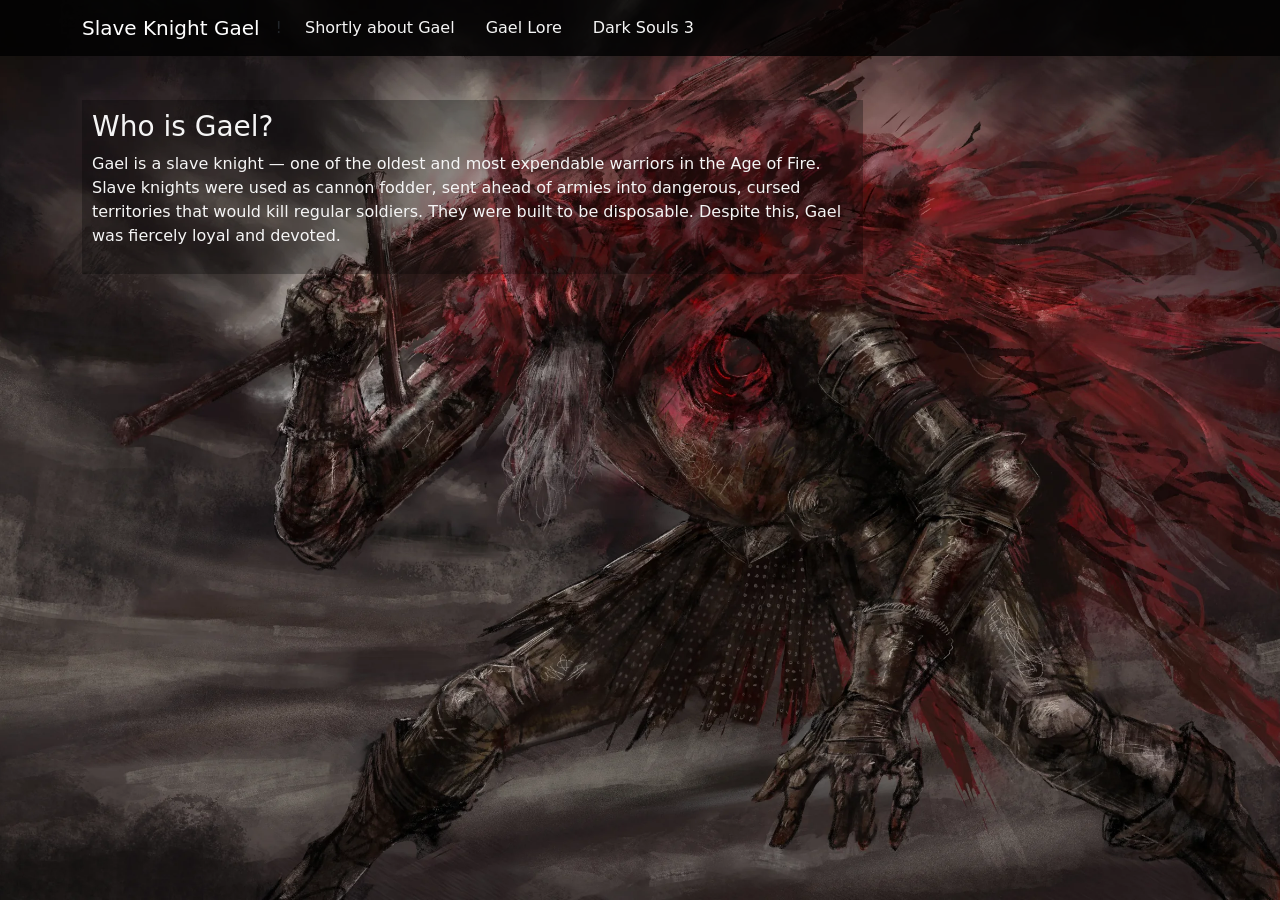
<file: index.html>
<!DOCTYPE html>
<html lang="en">
  <head>
    <meta charset="UTF-8">
    <meta name="viewport" content="width=device-width, initial-scale=1">
    <link href="https://cdn.jsdelivr.net/npm/bootstrap@5.3.8/dist/css/bootstrap.min.css" rel="stylesheet" integrity="sha384-sRIl4kxILFvY47J16cr9ZwB07vP4J8+LH7qKQnuqkuIAvNWLzeN8tE5YBujZqJLB" crossorigin="anonymous">
    <script src="https://cdn.jsdelivr.net/npm/bootstrap@5.3.8/dist/js/bootstrap.bundle.min.js" integrity="sha384-FKyoEForCGlyvwx9Hj09JcYn3nv7wiPVlz7YYwJrWVcXK/BmnVDxM+D2scQbITxI" crossorigin="anonymous"></script>
    <link rel="stylesheet" href="style.css">
    <title>WebbiGael</title>
  </head>
  <body>
 
    <header>
      <nav class="navbar navbar-expand-lg navbar-dark sticky-top">
        <div class="container">
          <a class="navbar-brand" href="">Slave Knight Gael</a>!
          <ul class="navbar-nav me-auto">
            <li class="nav-item"><a class="nav-link" href="index.html">Shortly about Gael</a></li>
            <li class="nav-item"><a class="nav-link" href="gaelLore.html">Gael Lore</a></li>
            <li class="nav-item"><a class="nav-link" href="https://en.wikipedia.org/wiki/Dark_Souls_III" target="_blank">Dark Souls 3</a></li>
          </ul>
        </div>
      </nav>
    </header>
 
    <main class="container my-4">
      <div class="row">
 
        <div class="col-12">
          <div class="box">
            <h3>Who is Gael?</h3>
            <p>Gael is a slave knight — one of the oldest and most expendable warriors in the Age of Fire. Slave knights were used as cannon fodder, sent ahead of armies into dangerous, cursed territories that would kill regular soldiers. 
              They were built to be disposable. Despite this, Gael was fiercely loyal and devoted.</p>
          </div>
        </div>
 
      </div>
    </main>
 
  </body>
</html>
</file>
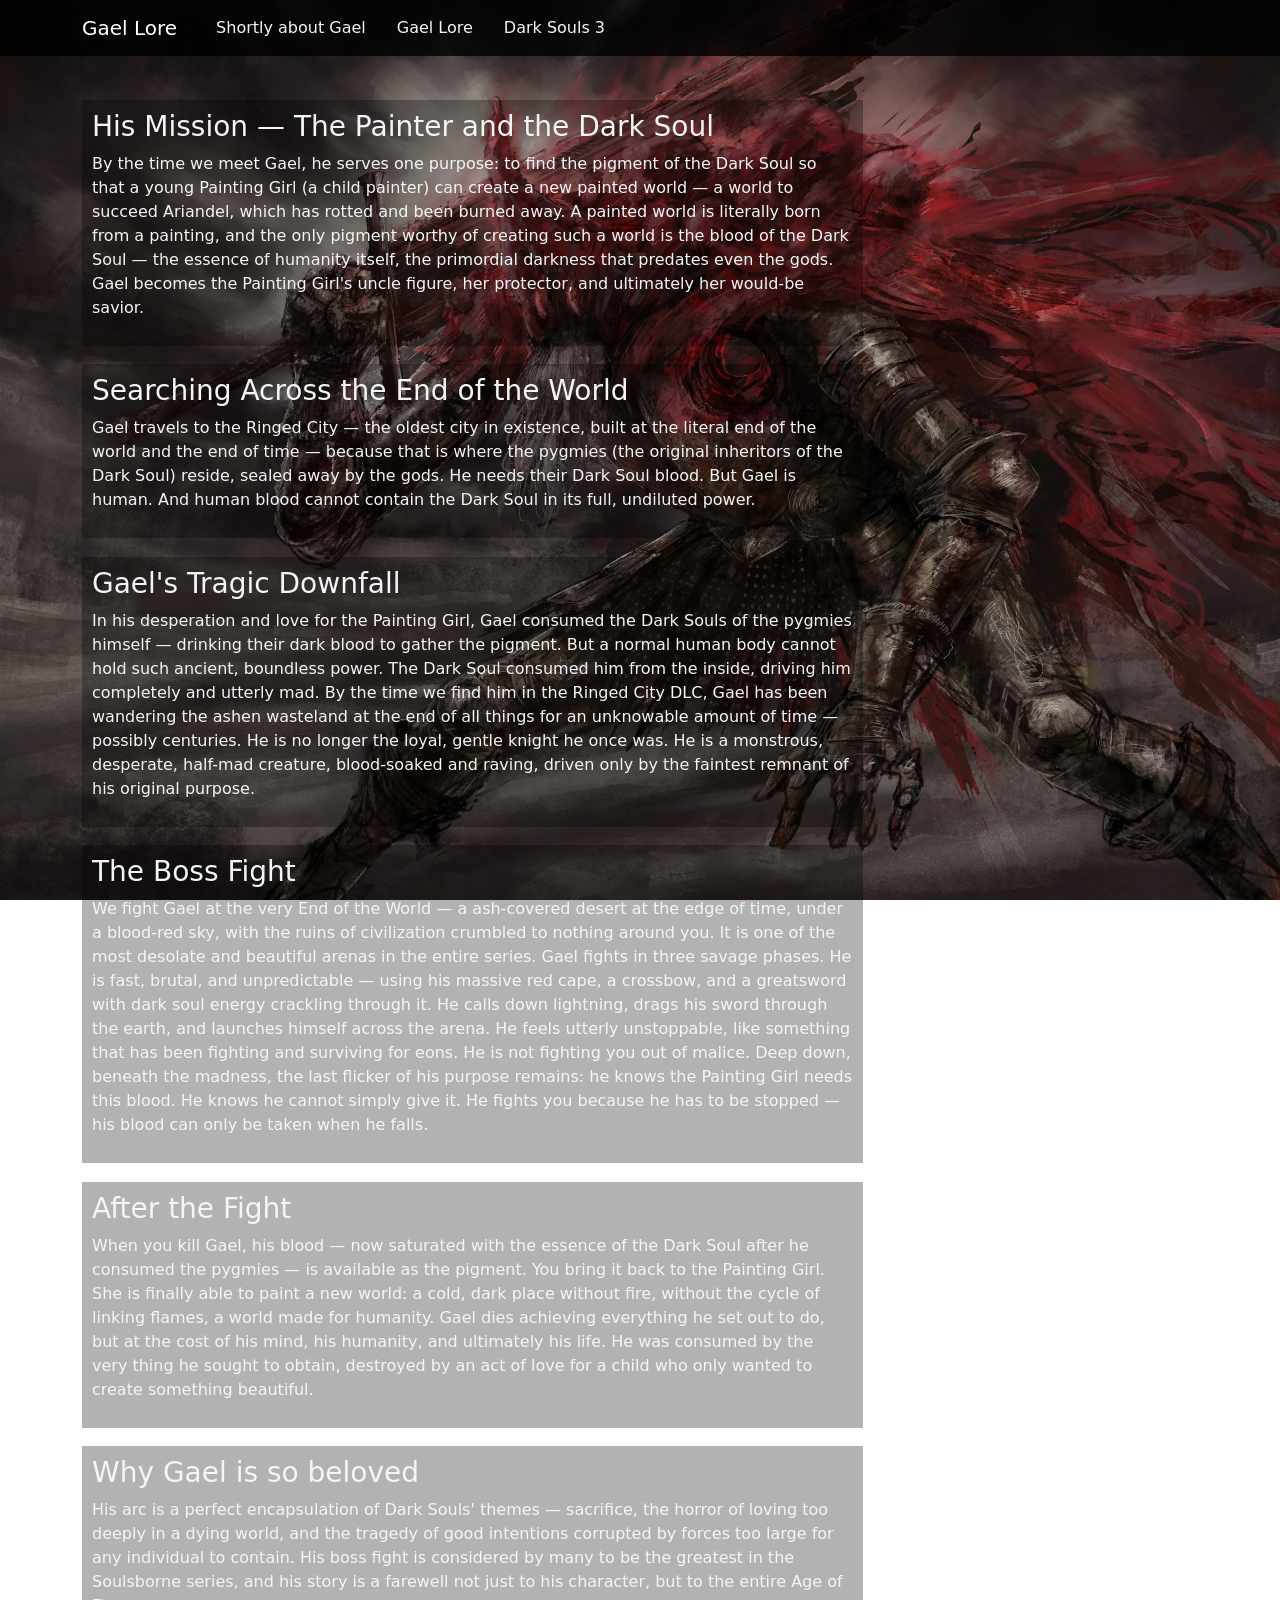
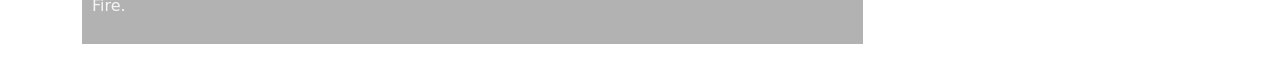
<file: gaelLore.html>
<!DOCTYPE html>
<html lang="en">
  <head>
    <meta charset="UTF-8">
    <meta name="viewport" content="width=device-width, initial-scale=1">
    <link href="https://cdn.jsdelivr.net/npm/bootstrap@5.3.8/dist/css/bootstrap.min.css" rel="stylesheet" integrity="sha384-sRIl4kxILFvY47J16cr9ZwB07vP4J8+LH7qKQnuqkuIAvNWLzeN8tE5YBujZqJLB" crossorigin="anonymous">
    <script src="https://cdn.jsdelivr.net/npm/bootstrap@5.3.8/dist/js/bootstrap.bundle.min.js" integrity="sha384-FKyoEForCGlyvwx9Hj09JcYn3nv7wiPVlz7YYwJrWVcXK/BmnVDxM+D2scQbITxI" crossorigin="anonymous"></script>
    <link rel="stylesheet" href="style.css">
    <title>WebbiGael</title>
  </head>
  <body>
 
    <header>
      <nav class="navbar navbar-expand-lg navbar-dark sticky-top">
        <div class="container">
          <a class="navbar-brand" href="#">Gael Lore</a>
          <ul class="navbar-nav me-auto">
            <li class="nav-item"><a class="nav-link" href="index.html">Shortly about Gael</a></li>
            <li class="nav-item"><a class="nav-link" href="gaelLore.html">Gael Lore</a></li>
            <li class="nav-item"><a class="nav-link" href="https://en.wikipedia.org/wiki/Dark_Souls_III" target="_blank">Dark Souls 3</a></li>
          </ul>
        </div>
      </nav>
    </header>
 
    <main class="container my-4">
      <div class="row">
 
        <div class="col-12">
          <div class="box">
            <h3>His Mission — The Painter and the Dark Soul</h3>
            <p>
              By the time we meet Gael, he serves one purpose: to find the pigment of the Dark Soul so that a young Painting Girl (a child painter) can create a new painted world — a world to succeed Ariandel, which has rotted and been burned away.
              A painted world is literally born from a painting, and the only pigment worthy of creating such a world is the blood of the Dark Soul — the essence of humanity itself, the primordial darkness that predates even the gods. Gael becomes the Painting Girl's uncle figure, her protector, and ultimately her would-be savior.
            </p>
          </div>
        </div>
 
        <div class="col-12">
          <div class="box">
            <h3>Searching Across the End of the World</h3>
            <p>
              Gael travels to the Ringed City — the oldest city in existence, built at the literal end of the world and the end of time — because that is where the pygmies (the original inheritors of the Dark Soul) reside, sealed away by the gods. He needs their Dark Soul blood.
              But Gael is human. And human blood cannot contain the Dark Soul in its full, undiluted power.
            </p>
          </div>
        </div>
 
        <div class="col-12">
          <div class="box">
            <h3>Gael's Tragic Downfall</h3>
            <p>
              In his desperation and love for the Painting Girl, Gael consumed the Dark Souls of the pygmies himself — drinking their dark blood to gather the pigment. But a normal human body cannot hold such ancient, boundless power. The Dark Soul consumed him from the inside, driving him completely and utterly mad.
By the time we find him in the Ringed City DLC, Gael has been wandering the ashen wasteland at the end of all things for an unknowable amount of time — possibly centuries. He is no longer the loyal, gentle knight he once was. He is a monstrous, desperate, half-mad creature, blood-soaked and raving, driven only by the faintest remnant of his original purpose.
            </p>
          </div>
        </div>
 
        <div class="col-12">
          <div class="box">
            <h3>The Boss Fight</h3>
            <p>
              We fight Gael at the very End of the World — a ash-covered desert at the edge of time, under a blood-red sky, with the ruins of civilization crumbled to nothing around you. It is one of the most desolate and beautiful arenas in the entire series.
Gael fights in three savage phases. He is fast, brutal, and unpredictable — using his massive red cape, a crossbow, and a greatsword with dark soul energy crackling through it. He calls down lightning, drags his sword through the earth, and launches himself across the arena. He feels utterly unstoppable, like something that has been fighting and surviving for eons.
He is not fighting you out of malice. Deep down, beneath the madness, the last flicker of his purpose remains: he knows the Painting Girl needs this blood. He knows he cannot simply give it. He fights you because he has to be stopped — his blood can only be taken when he falls.
            </p>
          </div>
        </div>
 
        <div class="col-12">
          <div class="box">
            <h3>After the Fight</h3>
            <p>
              When you kill Gael, his blood — now saturated with the essence of the Dark Soul after he consumed the pygmies — is available as the pigment. You bring it back to the Painting Girl. She is finally able to paint a new world: a cold, dark place without fire, without the cycle of linking flames, a world made for humanity.
Gael dies achieving everything he set out to do, but at the cost of his mind, his humanity, and ultimately his life. He was consumed by the very thing he sought to obtain, destroyed by an act of love for a child who only wanted to create something beautiful.
            </p>
          </div>
        </div>
 
        <div class="col-12">
          <div class="box">
            <h3>Why Gael is so beloved</h3>
            <p>
              His arc is a perfect encapsulation of Dark Souls' themes — sacrifice, the horror of loving too deeply in a dying world, and the tragedy of good intentions corrupted by forces too large for any individual to contain. His boss fight is considered by many to be the greatest in the Soulsborne series, and his story is a farewell not just to his character, but to the entire Age of Fire.
            </p>
          </div>
        </div>
 
      </div>
    </main>
 
  </body>
</html>
</file>
<file: style.css>
* {
  margin: 0;
  padding: 0;
  box-sizing: border-box;
}
 
nav {
  background-color: rgba(0, 0, 0, 0.8);
  padding: 10px;
}
 
.nav-link {
  color: whitesmoke;
  margin-left: 15px;
}
 
.nav-link:hover {
  color: lightgray;
}
 
main {
  padding: 20px 0;
}
 
body {
  background-image: url(/Images/gael_art.jpg);
  background-attachment: fixed;
  background-size: cover;
  background-position: center;
  justify-content: center;
  align-items: center;
  height: 100vh;
  margin: 0;
}
 
h1 {
  color: whitesmoke;
}
 
h2 {
  color: whitesmoke;
}
 
h3 {
  color: whitesmoke;
}
 
p {
  color: whitesmoke;
}
 
a {
  color: whitesmoke;
}
 
a:hover {
  color: lightgray;
}
 
.box {
  width: 70%;
  padding: 10px;
  background-color: rgba(0, 0, 0, 0.3);
  margin-bottom: 0.5cm;
}
</file>
